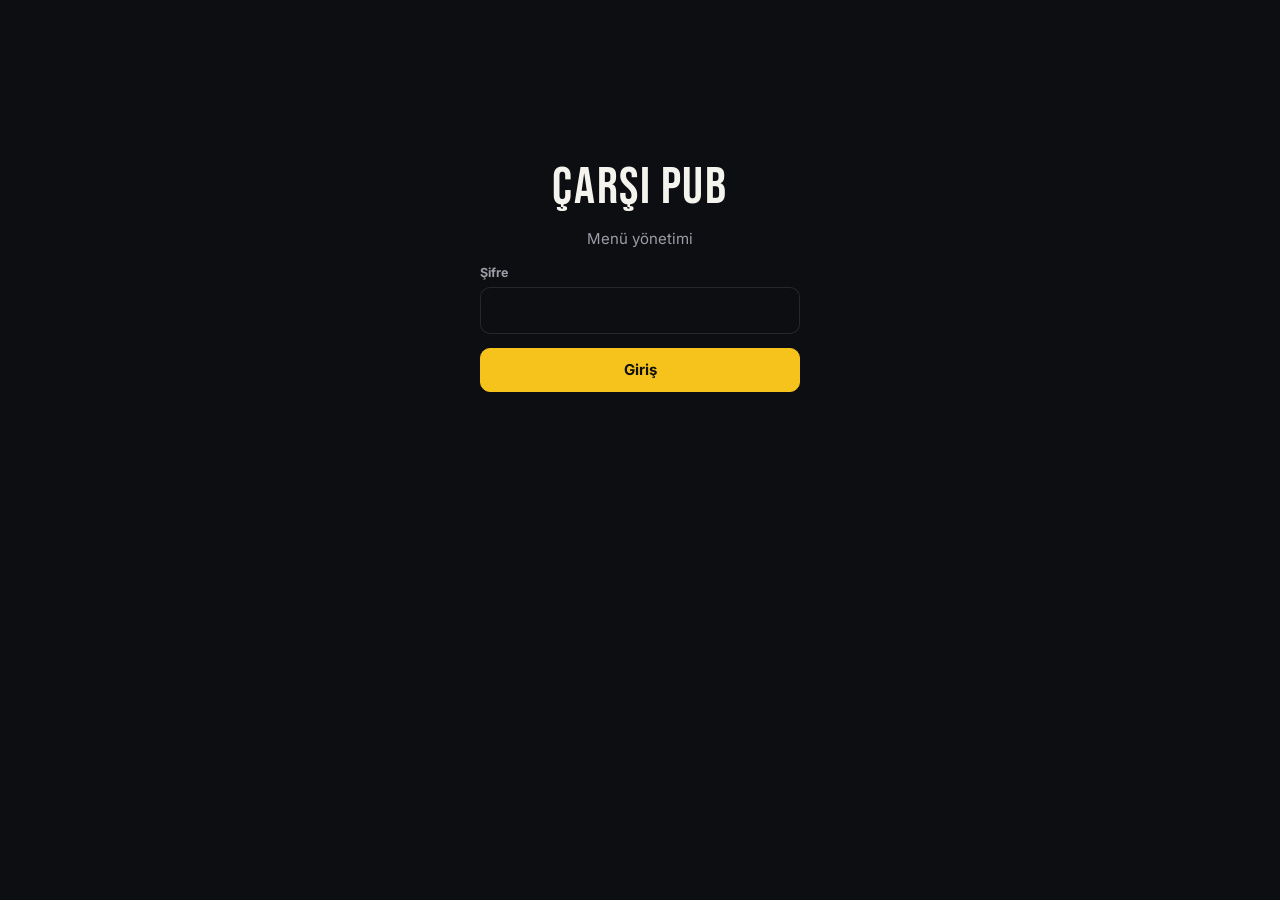
<file: admin.html>
<!doctype html>
<html lang="tr">
<head>
<meta charset="utf-8">
<meta name="viewport" content="width=device-width, initial-scale=1, viewport-fit=cover">
<meta name="robots" content="noindex, nofollow">
<title>Menü Yönetimi · Çarşı Pub</title>
<meta name="theme-color" content="#0d0e12">
<link rel="icon" href="assets/img/favicon.svg" type="image/svg+xml">
<link rel="stylesheet" href="https://fonts.googleapis.com/css2?family=Bebas+Neue&family=Inter:wght@400;500;600;700;800&display=swap">
<link rel="stylesheet" href="assets/css/admin.css?v=1">
<script type="module" src="assets/js/admin.js?v=2"></script>
</head>
<body>

<form class="login" id="login" hidden>
  <h1>Çarşı Pub</h1>
  <p>Menü yönetimi</p>
  <label>Şifre<input type="password" id="pass" autocomplete="current-password" required></label>
  <button class="primary" type="submit">Giriş</button>
  <p class="msg" id="login-msg" role="status"></p>
</form>

<div id="app" hidden>
  <header class="top">
    <h1>Menü</h1>
    <div class="top-actions">
      <a href="/#menu" target="_blank" rel="noopener">Siteyi gör</a>
      <button type="button" id="history-btn">Geçmiş</button>
      <button type="button" id="logout">Çıkış</button>
    </div>
  </header>
  <nav class="tabs" id="tabs"></nav>
  <main id="editor"></main>

  <div class="savebar" id="savebar">
    <span id="save-state">Değişiklik yok</span>
    <button type="button" id="discard" hidden>Vazgeç</button>
    <button type="button" class="primary" id="save" disabled>Kaydet</button>
  </div>
</div>

<dialog id="history">
  <h2>Önceki kayıtlar</h2>
  <p class="muted">Yanlış bir şey kaydedildiyse menüyü önceki hâline döndürebilirsiniz.</p>
  <ul id="history-list"></ul>
  <button type="button" id="history-close">Kapat</button>
</dialog>

<p class="toast" id="toast" role="status"></p>
</body>
</html>
</file>
<file: assets/css/admin.css>
/* Menu admin: phone-first, same colors as the public site */
:root {
  --bg: #0d0e12; --board: #16181d; --board-2: #1f2229; --line: rgba(255, 255, 255, 0.1);
  --text: #f5f3ee; --muted: #9b9ea6; --red: #ee3b43; --yellow: #f6c21c; --green: #3ccf7a;
  --display: "Bebas Neue", "Arial Narrow", sans-serif; --body: "Inter", system-ui, -apple-system, sans-serif;
}
*, *::before, *::after { box-sizing: border-box; }
body { margin: 0; background: var(--bg); color: var(--text); font: 400 15px/1.45 var(--body); -webkit-font-smoothing: antialiased; padding-bottom: calc(90px + env(safe-area-inset-bottom)); }
[hidden] { display: none !important; }
button, input, select, textarea { font: inherit; color: inherit; }
input, select, textarea { width: 100%; min-width: 0; padding: 11px 12px; border-radius: 10px; border: 1px solid var(--line); background: var(--bg); font-size: 16px; }
textarea { resize: vertical; }
input:focus, textarea:focus, select:focus { outline: 2px solid var(--yellow); outline-offset: 0; }
input.bad { border-color: var(--red); }
button { cursor: pointer; border: 1px solid var(--line); background: var(--board-2); border-radius: 10px; padding: 10px 14px; font-weight: 700; }
button.primary { background: var(--yellow); color: #111; border-color: var(--yellow); }
button.danger { color: #ff7a7f; }
button:disabled { opacity: 0.4; cursor: default; }
label { display: grid; gap: 5px; font-size: 12.5px; font-weight: 700; color: var(--muted); }
.muted { color: var(--muted); }
a { color: var(--yellow); }

/* Login */
.login { max-width: 360px; margin: 18vh auto 0; padding: 0 20px; display: grid; gap: 14px; text-align: center; }
.login h1 { font: 400 52px/1 var(--display); margin: 0; letter-spacing: 0.03em; }
.login p { margin: 0; color: var(--muted); }
.login label { text-align: left; }
.msg { min-height: 1.4em; color: var(--red); font-weight: 700; }

/* Top */
.top { display: flex; align-items: center; justify-content: space-between; gap: 10px; padding: 12px 16px; border-bottom: 1px solid var(--line); }
.top h1 { font: 400 30px/1 var(--display); margin: 0; letter-spacing: 0.03em; }
.top-actions { display: flex; gap: 8px; align-items: center; flex-wrap: wrap; justify-content: flex-end; }
.top-actions a { font-size: 13px; font-weight: 700; margin-right: 4px; }
.top-actions button { padding: 8px 11px; font-size: 13px; }
.tabs { position: sticky; top: 0; z-index: 5; display: flex; gap: 8px; overflow-x: auto; scrollbar-width: none; padding: 10px 16px; background: rgba(13, 14, 18, 0.97); border-bottom: 1px solid var(--line); }
.tabs::-webkit-scrollbar { display: none; }
.tabs button { flex: none; border-radius: 999px; padding: 8px 14px; font-size: 14px; color: var(--muted); background: var(--board); }
.tabs button.on { background: var(--yellow); color: #111; border-color: var(--yellow); }
.tabs button.off { text-decoration: line-through; }
main { max-width: 680px; margin: 0 auto; padding: 0 16px; }

/* Tab settings and bulk price change */
.box { margin-top: 16px; padding: 14px; border-radius: 14px; background: var(--board); border: 1px solid var(--line); display: grid; gap: 12px; }
.box h2 { margin: 0; font-size: 13px; font-weight: 800; letter-spacing: 0.06em; text-transform: uppercase; color: var(--muted); }
.row { display: flex; gap: 10px; align-items: end; }
.row > * { flex: 1; }
.row > button { flex: none; }
.switch { display: flex; align-items: center; justify-content: space-between; gap: 10px; font-size: 14px; color: var(--text); font-weight: 600; }
.switch input { width: 46px; height: 26px; appearance: none; -webkit-appearance: none; border-radius: 999px; background: var(--board-2); position: relative; padding: 0; border: 1px solid var(--line); flex: none; }
.switch input::after { content: ""; position: absolute; top: 2px; left: 2px; width: 20px; height: 20px; border-radius: 50%; background: var(--muted); transition: transform 0.15s; }
.switch input:checked { background: var(--green); }
.switch input:checked::after { transform: translateX(20px); background: #fff; }

/* Sections and items */
.sec { margin-top: 22px; }
.sec-head { display: flex; gap: 8px; align-items: center; margin-bottom: 8px; }
.sec-head input { font-weight: 800; color: var(--red); text-transform: uppercase; letter-spacing: 0.04em; font-size: 14px; }
.sec-head button { padding: 9px 11px; flex: none; }
.items { list-style: none; margin: 0; padding: 0; border-radius: 14px; border: 1px solid var(--line); overflow: hidden; }
.item { border-bottom: 1px solid var(--line); background: var(--board); }
.item:last-child { border-bottom: 0; }
.item.off { opacity: 0.55; }
.item-main { display: grid; grid-template-columns: 1fr 96px 42px; gap: 8px; align-items: center; padding: 8px 8px 8px 10px; }
.item-main input { padding: 9px 10px; }
.item-main .price { text-align: right; font-weight: 800; }
.item-main .more { padding: 0; height: 40px; font-size: 18px; }
.item-main .name-wrap { display: flex; align-items: center; gap: 8px; min-width: 0; }
.item-main .thumb { width: 34px; height: 34px; border-radius: 7px; object-fit: cover; flex: none; }
.badge { flex: none; font-size: 10.5px; font-weight: 800; color: #111; background: var(--muted); padding: 2px 6px; border-radius: 6px; }
.item-more { display: grid; gap: 12px; padding: 4px 10px 14px; }
.item-more .actions { display: flex; flex-wrap: wrap; gap: 8px; }
.item-more .actions button { padding: 8px 12px; font-size: 13px; }
.bars { display: grid; gap: 6px; }
.bar-row { display: grid; grid-template-columns: 1fr 80px 40px; gap: 6px; }
.bar-row button { padding: 0; }
.img-row { display: flex; gap: 12px; align-items: center; }
.img-row img { width: 64px; height: 96px; object-fit: cover; border-radius: 8px; border: 1px solid var(--line); }
.img-row .file { position: relative; overflow: hidden; display: inline-block; }
.img-row .file input { position: absolute; inset: 0; opacity: 0; cursor: pointer; }
.add { width: 100%; margin-top: 8px; border-style: dashed; background: transparent; color: var(--yellow); }
.add-sec { margin: 22px 0 10px; }

/* Save bar */
.savebar { position: fixed; z-index: 10; left: 0; right: 0; bottom: 0; display: flex; align-items: center; gap: 10px; padding: 10px 16px calc(10px + env(safe-area-inset-bottom)); background: rgba(13, 14, 18, 0.98); border-top: 1px solid var(--line); }
.savebar span { flex: 1; font-size: 13px; color: var(--muted); }
.savebar.dirty span { color: var(--yellow); font-weight: 700; }
.savebar .primary { padding: 12px 22px; }

/* History dialog and toast */
dialog { width: min(480px, calc(100vw - 24px)); border: 1px solid var(--line); border-radius: 16px; background: var(--board); color: var(--text); padding: 18px; }
dialog::backdrop { background: rgba(0, 0, 0, 0.75); }
dialog h2 { margin: 0 0 4px; font: 400 28px/1 var(--display); letter-spacing: 0.03em; }
#history-list { list-style: none; margin: 12px 0; padding: 0; max-height: 55vh; overflow: auto; }
#history-list li { display: flex; justify-content: space-between; align-items: center; gap: 10px; padding: 10px 0; border-bottom: 1px solid var(--line); font-size: 14px; }
#history-list small { display: block; color: var(--muted); }
.toast { position: fixed; z-index: 20; left: 50%; bottom: calc(84px + env(safe-area-inset-bottom)); transform: translate(-50%, 20px); opacity: 0; margin: 0; padding: 10px 16px; border-radius: 999px; background: var(--green); color: #062; font-weight: 800; transition: 0.25s; pointer-events: none; white-space: nowrap; }
.toast.show { opacity: 1; transform: translate(-50%, 0); }
.toast.err { background: var(--red); color: #fff; }
</file>
